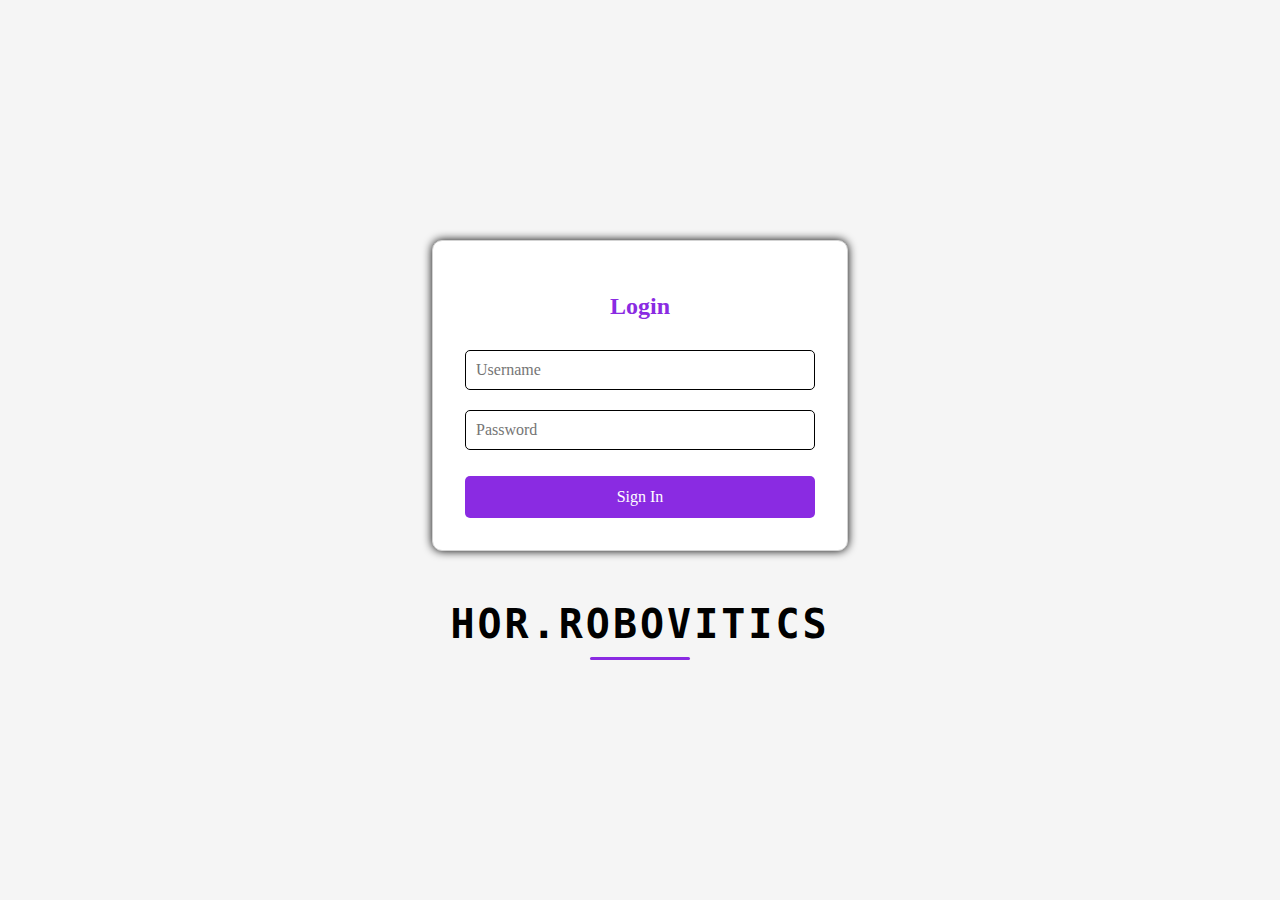
<file: Part 2 Web Development/index.html>
<!DOCTYPE html>
<html>
<head>
    <title>Login</title>
    <link rel="stylesheet" href="style.css">
</head>
<body>
    <div class="login-container">
        <form class="login-box" method="POST" action="/login">
            <h2>Login</h2>
            <input type="text" name="username" placeholder="Username" required><br>
            <input type="password" name="password" placeholder="Password" required><br>
            <button type="submit">Sign In</button>
        </form>
    <div class="name">
    <h2 class="info"><strong>HOR.ROBOVITICS</strong></h2>
    <div class="underline"></div>
    </div>
    </div>
</body>
</html>
</file>
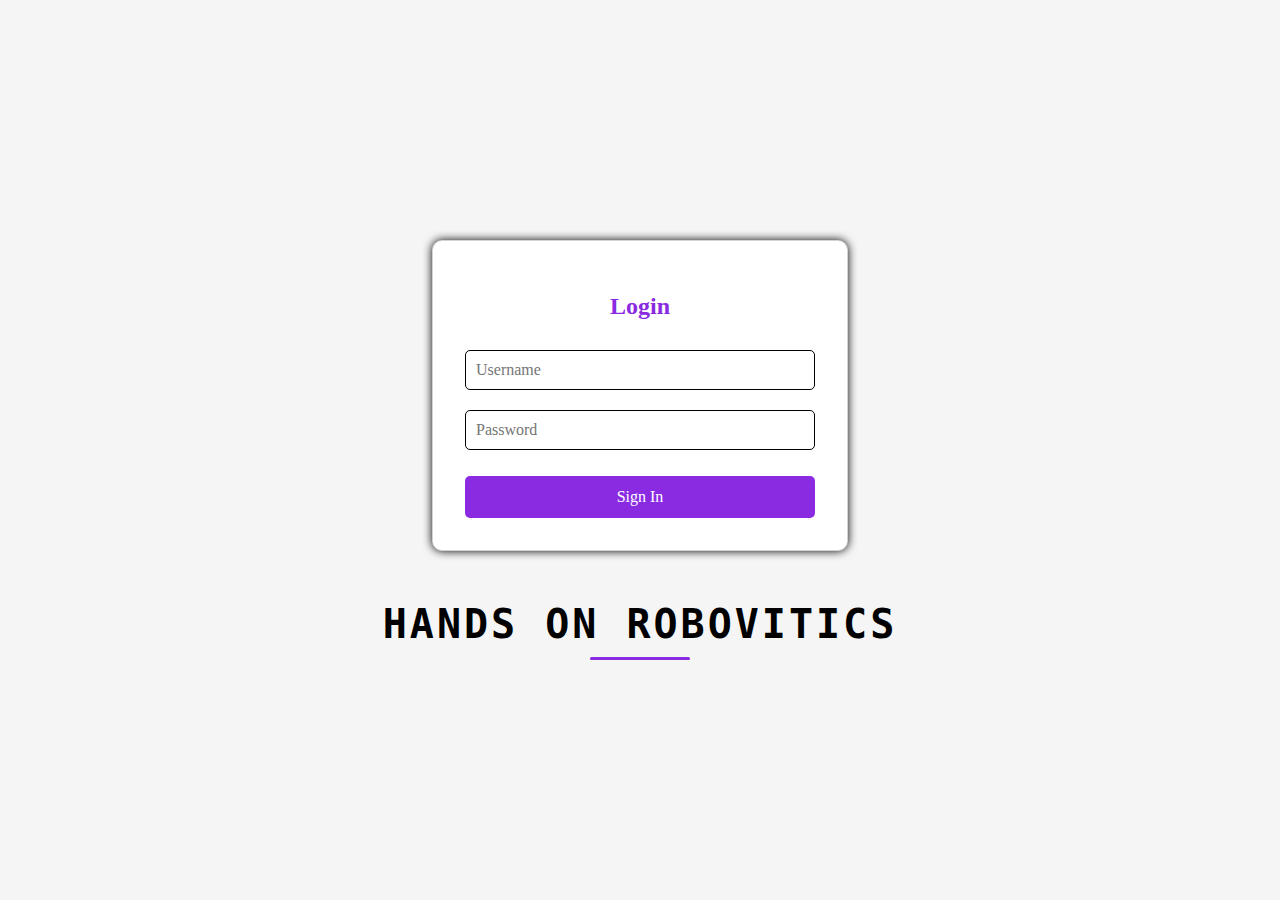
<file: Part 2 Web Devolepment/index.html>
<!DOCTYPE html>
<html>
<head>
    <title>Login</title>
    <link rel="stylesheet" href="style.css">
</head>
<body>
    <div class="login-container">
        <form class="login-box" method="POST" action="/login">
            <h2>Login</h2>
            <input type="text" name="username" placeholder="Username" required><br>
            <input type="password" name="password" placeholder="Password" required><br>
            <button type="submit">Sign In</button>
        </form>
    <div class="name">
    <h2 class="info"><strong>HANDS ON ROBOVITICS</strong></h2>
    <div class="underline"></div>
    </div>
    </div>
</body>
</html>
</file>
<file: Part 2 Web Development/style.css>
body {
    background-color: whitesmoke;
    font-family: 'Pacifico', cursive;
    display: flex;
    justify-content: center;
    align-items: center;
    height: 100vh;
    margin: 0;
}
.login-container {
    display: flex;
    flex-direction: column;
    align-items: center;
    gap: 50px; /* to make space between login box and company name */
}
.login-box {
    background: white;
    padding: 32px;
    justify-content: center;
    border: 1px solid lightgray;
    border-radius: 10px;
    color:blueviolet;
    box-shadow: 0 0 10px black;
    width: 350px;
    max-width:90%;
    /* TOGGLE EFFECT FOR LOGIN BOX */
    transition: all 0.3s ease;
    transform: scale(1);
}
.login-box:hover {
    transform: scale(1.05);
    box-shadow: 0 0 30px rgba(0, 0, 0, 0.9), 
                0 0 10px rgba(167, 225, 99, 0.1);
}
h2 {
    text-align: center;
}
input[type="text"], input[type="password"] {
    width: 100%;
    padding: 10px;
    margin: 10px 0;
    border: 1px solid black;
    border-radius: 5px;
    font: inherit;
    box-sizing: border-box;
}
button {
    width: 100%;
    padding: 12px;
    background-color:blueviolet;
    border: none;
    border-radius: 5px;
    cursor: pointer;
    font-weight: bold;
    font: inherit;
    color: white;
    margin-top: 16px;
    /* TOGGLE EFFECT FOR BUTTON */
    transition: all 0.3s ease;
    transform: scale(1);
}
button:hover {
    transform: scale(1.05);
    background-color: blueviolet;
    box-shadow: 0 4px 12px rgba(0, 0, 0, 0.3);
}
.name {
    text-align: center;
}
.info {
    margin: 0;
    font-family: 'Share Tech Mono', monospace;
    font-size: 40px; 
    font-weight: bold;
    color: black;
    letter-spacing: 3px; 
    text-transform: uppercase; 
}
.underline { 
    width: 100px;
    height: 3px;
    background: blueviolet;
    margin: 10px auto 0;
    border-radius: 2px;
}
</file>
<file: Part 2 Web Devolepment/style.css>
body {
    background-color: whitesmoke;
    font-family: 'Pacifico', cursive;
    display: flex;
    justify-content: center;
    align-items: center;
    height: 100vh;
    margin: 0;
}
.login-container {
    display: flex;
    flex-direction: column;
    align-items: center;
    gap: 50px; /* to make space between login box and company name */
}
.login-box {
    background: white;
    padding: 32px;
    justify-content: center;
    border: 1px solid lightgray;
    border-radius: 10px;
    color:blueviolet;
    box-shadow: 0 0 10px black;
    width: 350px;
    max-width:90%;
    /* TOGGLE EFFECT FOR LOGIN BOX */
    transition: all 0.3s ease;
    transform: scale(1);
}
.login-box:hover {
    transform: scale(1.05);
    box-shadow: 0 0 30px rgba(0, 0, 0, 0.9), 
                0 0 10px rgba(167, 225, 99, 0.1);
}
h2 {
    text-align: center;
}
input[type="text"], input[type="password"] {
    width: 100%;
    padding: 10px;
    margin: 10px 0;
    border: 1px solid black;
    border-radius: 5px;
    font: inherit;
    box-sizing: border-box;
}
button {
    width: 100%;
    padding: 12px;
    background-color:blueviolet;
    border: none;
    border-radius: 5px;
    cursor: pointer;
    font-weight: bold;
    font: inherit;
    color: white;
    margin-top: 16px;
    /* TOGGLE EFFECT FOR BUTTON */
    transition: all 0.3s ease;
    transform: scale(1);
}
button:hover {
    transform: scale(1.05);
    background-color: blueviolet;
    box-shadow: 0 4px 12px rgba(0, 0, 0, 0.3);
}
.name {
    text-align: center;
}
.info {
    margin: 0;
    font-family: 'Share Tech Mono', monospace;
    font-size: 40px; 
    font-weight: bold;
    color: black;
    letter-spacing: 3px; 
    text-transform: uppercase; 
}
.underline { 
    width: 100px;
    height: 3px;
    background: blueviolet;
    margin: 10px auto 0;
    border-radius: 2px;
}
</file>
